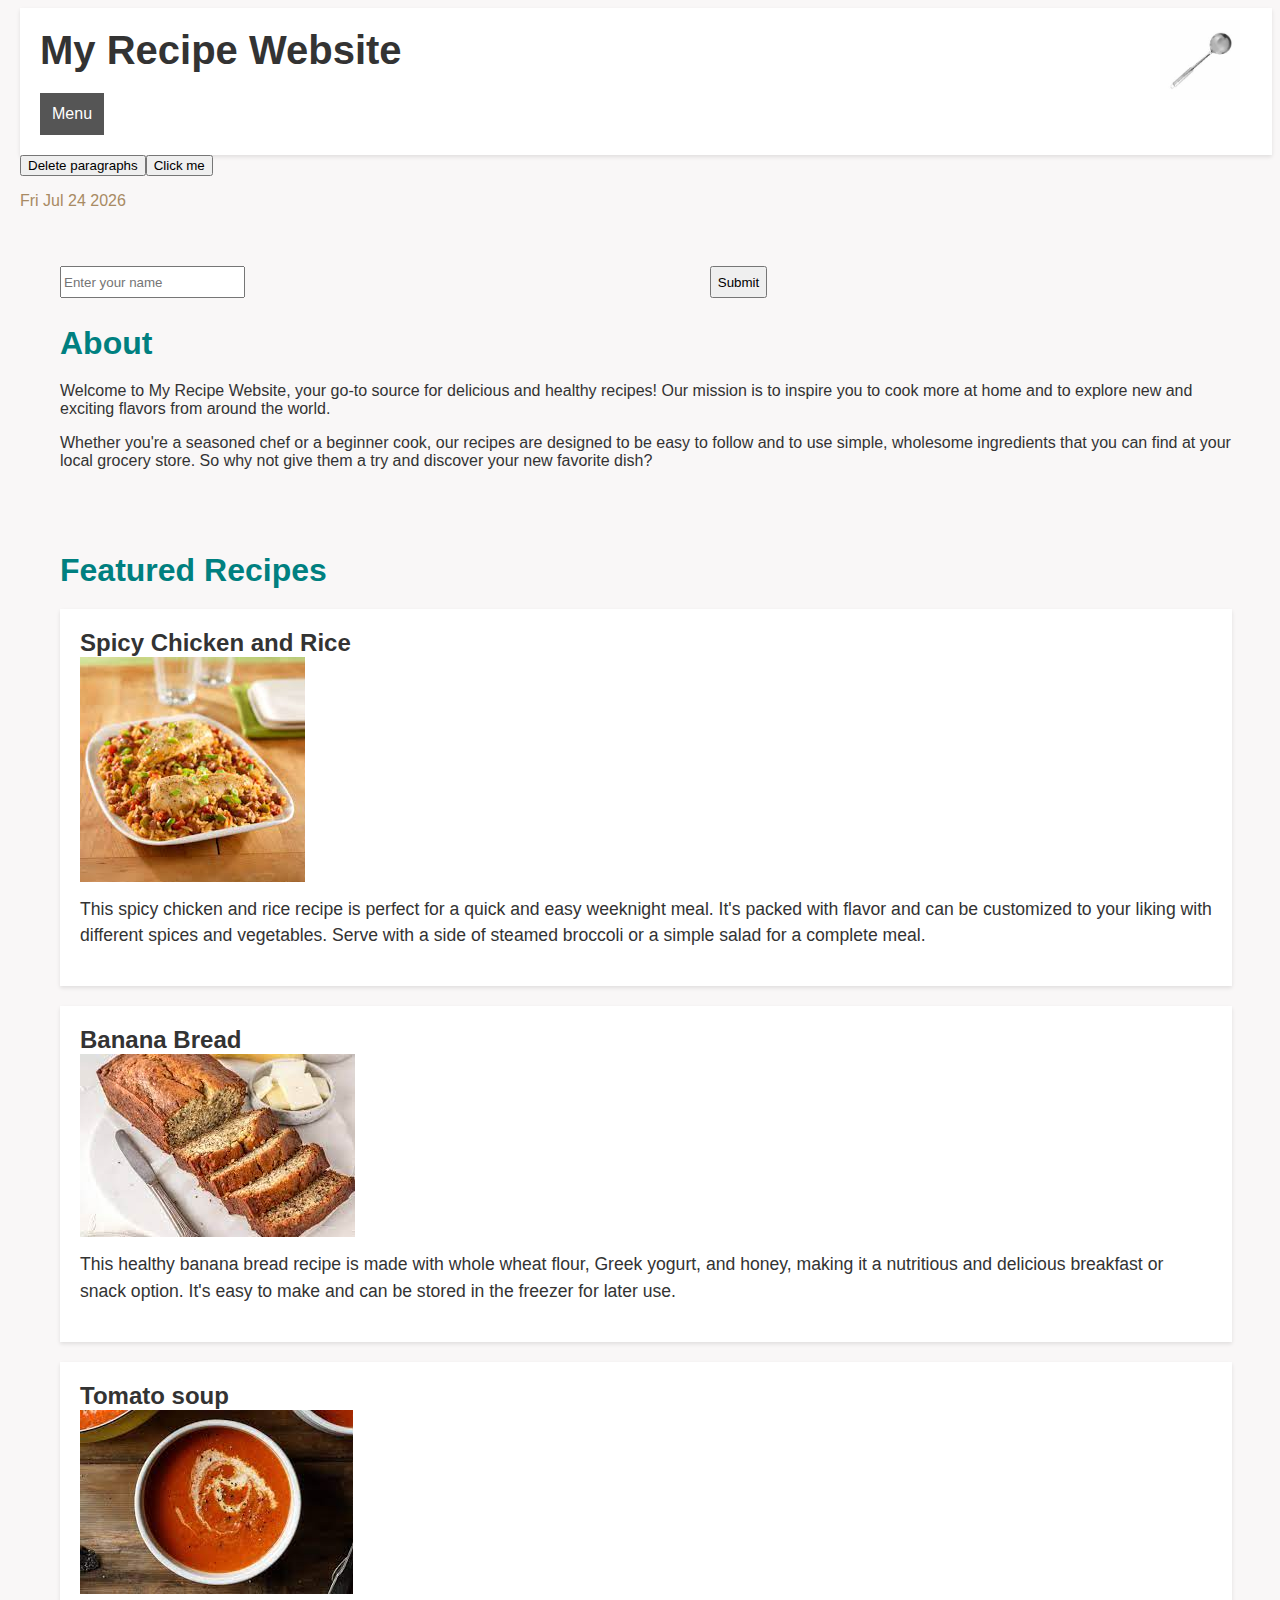
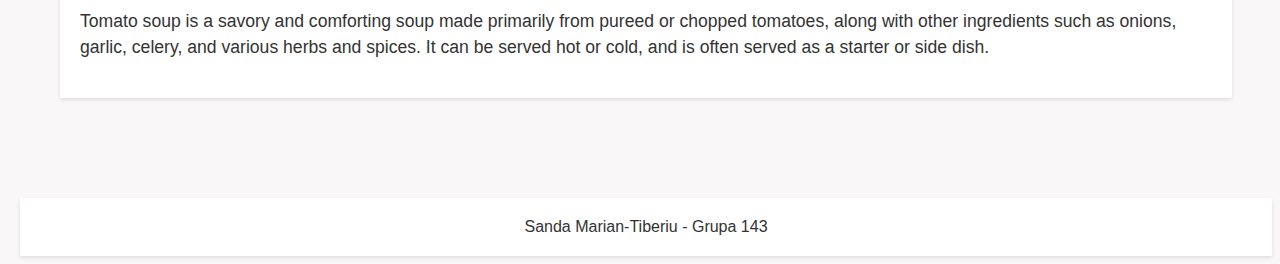
<file: Proiect tehnici web/index.html>
<!DOCTYPE html>
<html lang="en">
<head>
  <meta charset="UTF-8">
  <meta name="viewport" content="width=device-width, initial-scale=1.0">
  <title>My Recipe Website</title>
  <link rel="stylesheet" type="text/css" href="style.css">
  <script src="index.js"></script>
</head>
<body>
  <header>
    <h1>My Recipe Website</h1>
    <nav>
     <div class="dropdown">
      <button class="dropbtn">Menu</button>
      <div class="dropdown-content">
        <a href="index.html">Home</a>
        <a href="about_us.html">About us</a>
        <a href="contact.html">Contact</a>
      </div>
     </div>
    </nav>
    <div class="logo">
      <img src="logo.png" alt="Logo">
    </div>
  </header>
  <p id="currentDate"></p>
  <main>

    <input type="text" id="myInput" placeholder="Enter your name">
    <button id="submitButton">Submit</button>
    <p id="output"></p>

    <section>
      <h2>About</h2>
      <p>Welcome to My Recipe Website, your go-to source for delicious and healthy recipes! Our mission is to inspire you to cook more at home and to explore new and exciting flavors from around the world.</p>
      <p>Whether you're a seasoned chef or a beginner cook, our recipes are designed to be easy to follow and to use simple, wholesome ingredients that you can find at your local grocery store. So why not give them a try and discover your new favorite dish?</p>
    </section>

    <section>
      <h2>Featured Recipes</h2>
      <article>
        <a href="Spicy_Chicken_and_Rice.html"><h3> Spicy Chicken and Rice</h3></a>
        <img src="spicy-chicken-rice.jpg" alt="Spicy Chicken and Rice">
        <p>This spicy chicken and rice recipe is perfect for a quick and easy weeknight meal. It's packed with flavor and can be customized to your liking with different spices and vegetables. Serve with a side of steamed broccoli or a simple salad for a complete meal.</p>
      </article>

      <article>
        <a href="Banana_Bread.html"><h3>Banana Bread</h3></a>
        <img src="banana-bread.jpg" alt="Healthy Banana Bread">
        <p>This healthy banana bread recipe is made with whole wheat flour, Greek yogurt, and honey, making it a nutritious and delicious breakfast or snack option. It's easy to make and can be stored in the freezer for later use.</p>
      </article>

      <article>
        <a href="Tomato_Soup.html"><h3>Tomato soup</h3></a>
        <img src="tomato-soup.jpg" alt="Tomato soup">
        <p>Tomato soup is a savory and comforting soup made primarily from pureed or chopped tomatoes, along with other ingredients such as onions, garlic, celery, and various herbs and spices. It can be served hot or cold, and is often served as a starter or side dish.</p>
      </article>

    </section>
  </main>

  <footer>
    <p>Sanda Marian-Tiberiu - Grupa 143</p>
  </footer>
</body>
</html>
</file>
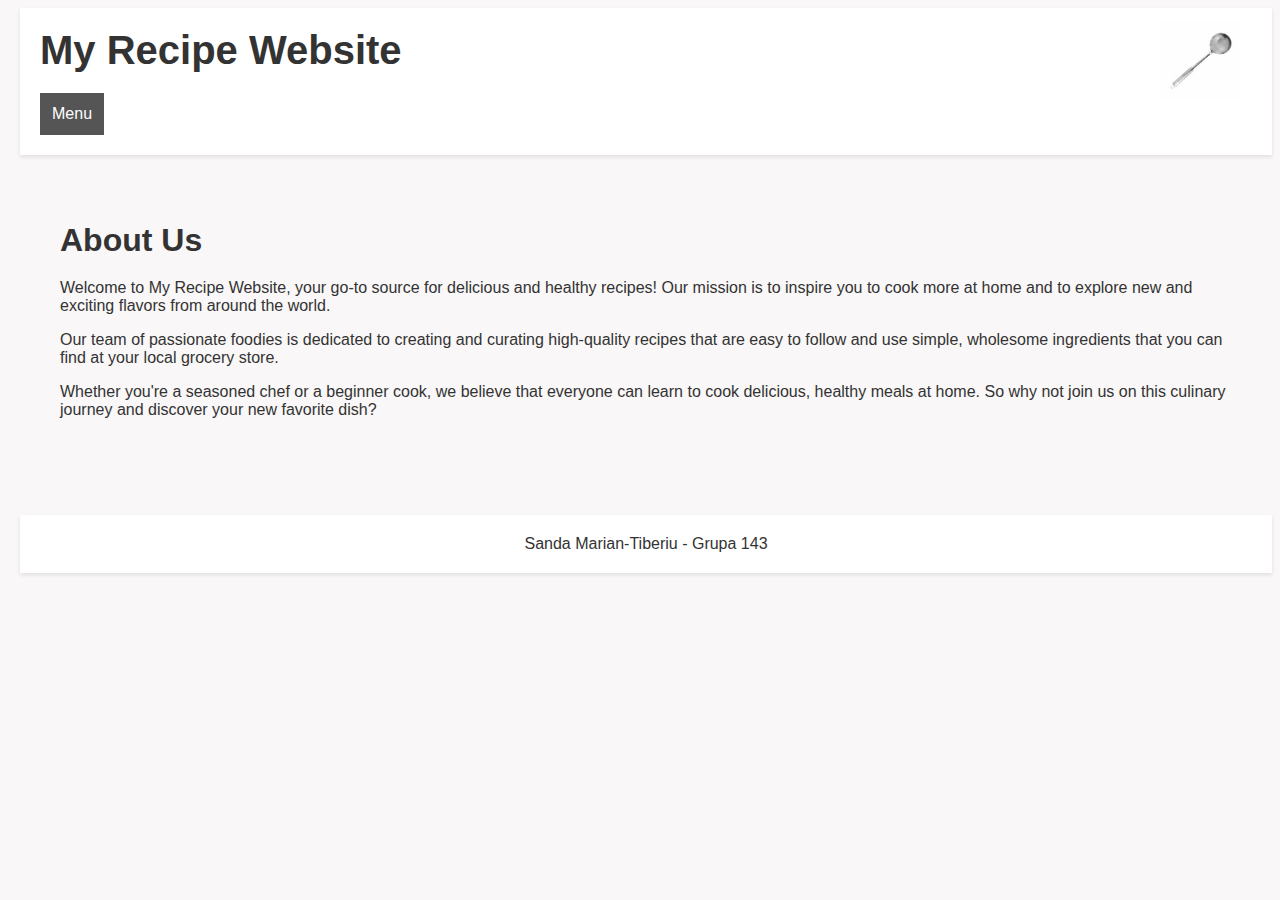
<file: Proiect tehnici web/about_us.html>
<!DOCTYPE html>
<html lang="en">
<head>
  <meta charset="UTF-8">
  <meta name="viewport" content="width=device-width, initial-scale=1.0">
  <title>About Us - My Recipe Website</title>
  <link rel="stylesheet" type="text/css" href="style.css">
</head>
<body>
  <header>
    <h1>My Recipe Website</h1>
    <nav>
     <div class="dropdown">
      <button class="dropbtn">Menu</button>
      <div class="dropdown-content">
        <a href="index.html">Home</a>
        <a href="about_us.html">About us</a>
        <a href="contact.html">Contact</a>
      </div>
     </div>
    </nav>
    <div class="logo">
      <img src="logo.png" alt="Logo">
    </div>
  </header>

  <main>
    <section>
      <h2>About Us</h2>
      <p>Welcome to My Recipe Website, your go-to source for delicious and healthy recipes! Our mission is to inspire you to cook more at home and to explore new and exciting flavors from around the world.</p>
      <p>Our team of passionate foodies is dedicated to creating and curating high-quality recipes that are easy to follow and use simple, wholesome ingredients that you can find at your local grocery store.</p>
      <p>Whether you're a seasoned chef or a beginner cook, we believe that everyone can learn to cook delicious, healthy meals at home. So why not join us on this culinary journey and discover your new favorite dish?</p>
    </section>
  </main>

  <footer>
    <p>Sanda Marian-Tiberiu - Grupa 143</p>
  </footer>
</body>
</html>
</file>
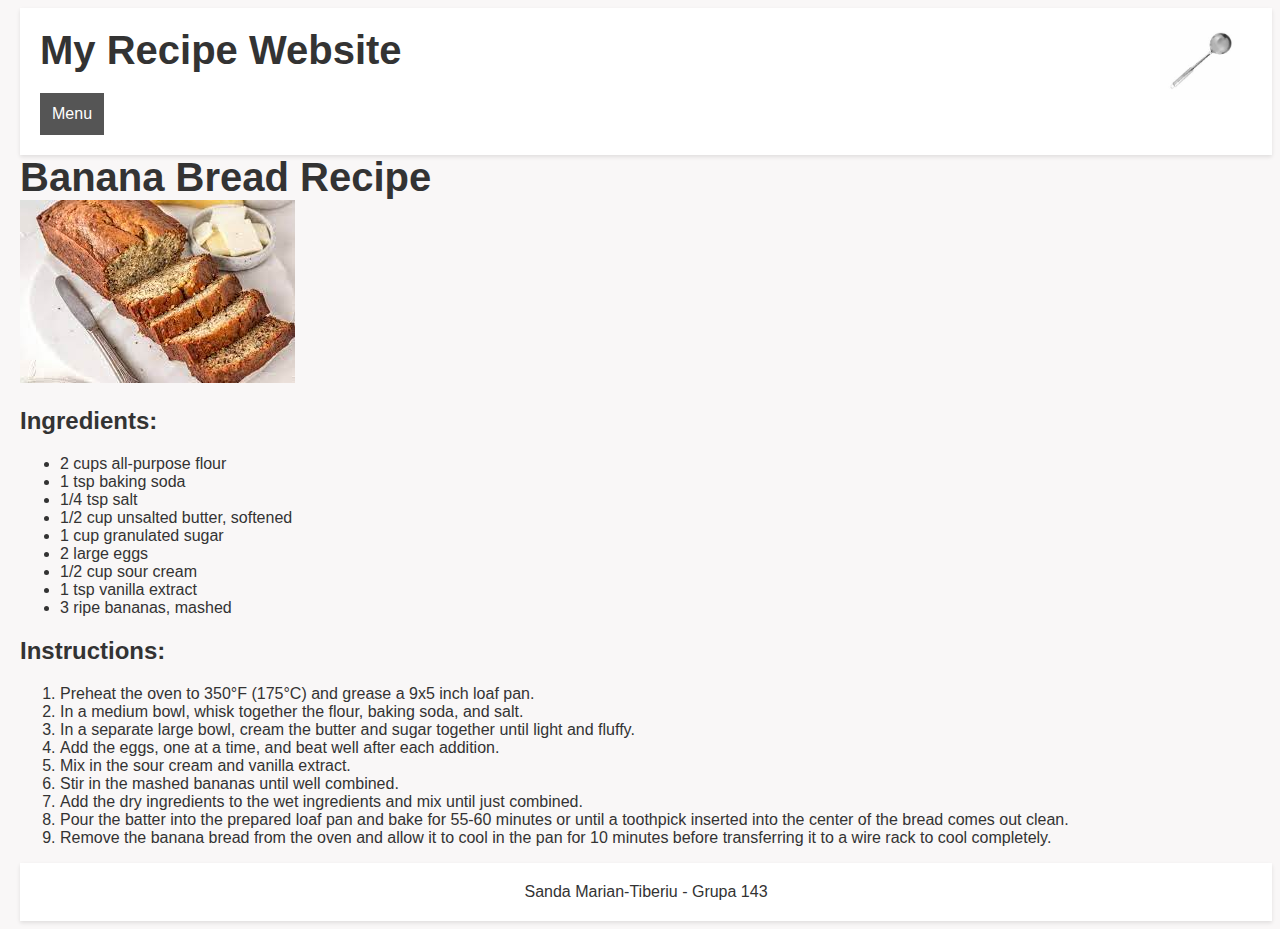
<file: Proiect tehnici web/Banana_Bread.html>
<!DOCTYPE html>
<html lang="en">
  <head>
    <meta charset="UTF-8">
    <title>Banana Bread Recipe</title>
    <link rel="stylesheet" type="text/css" href="style.css">
  </head>
  <body>
    <header>
      <h1 id=subtitles>My Recipe Website</h1>
      <nav>
       <div class="dropdown">
        <button class="dropbtn">Menu</button>
        <div class="dropdown-content">
          <a href="index.html">Home</a>
          <a href="about_us.html">About us</a>
          <a href="contact.html">Contact</a>
        </div>
       </div>
      </nav>
      <div class="logo">
        <img src="logo.png" alt="Logo">
      </div>
    </header>
    <h1>Banana Bread Recipe</h1>
    <img src="banana-bread.jpg" alt="Healthy Banana Bread">

    <h2>Ingredients:</h2>
      <ul>
        <li>2 cups all-purpose flour</li>
        <li>1 tsp baking soda</li>
        <li>1/4 tsp salt</li>
        <li>1/2 cup unsalted butter, softened</li>
        <li>1 cup granulated sugar</li>
        <li>2 large eggs</li>
        <li>1/2 cup sour cream</li>
        <li>1 tsp vanilla extract</li>
        <li>3 ripe bananas, mashed</li>
      </ul>

    <h2>Instructions:</h2>
      <ol>
        <li>Preheat the oven to 350°F (175°C) and grease a 9x5 inch loaf pan.</li>
        <li>In a medium bowl, whisk together the flour, baking soda, and salt.</li>
        <li>In a separate large bowl, cream the butter and sugar together until light and fluffy.</li>
        <li>Add the eggs, one at a time, and beat well after each addition.</li>
        <li>Mix in the sour cream and vanilla extract.</li>
        <li>Stir in the mashed bananas until well combined.</li>
        <li>Add the dry ingredients to the wet ingredients and mix until just combined.</li>
        <li>Pour the batter into the prepared loaf pan and bake for 55-60 minutes or until a toothpick inserted into the center of the bread comes out clean.</li>
        <li>Remove the banana bread from the oven and allow it to cool in the pan for 10 minutes before transferring it to a wire rack to cool completely.</li>
      </ol>
    <footer>
      <p>Sanda Marian-Tiberiu - Grupa 143</p>
    </footer>
  </body>
</html>
</file>
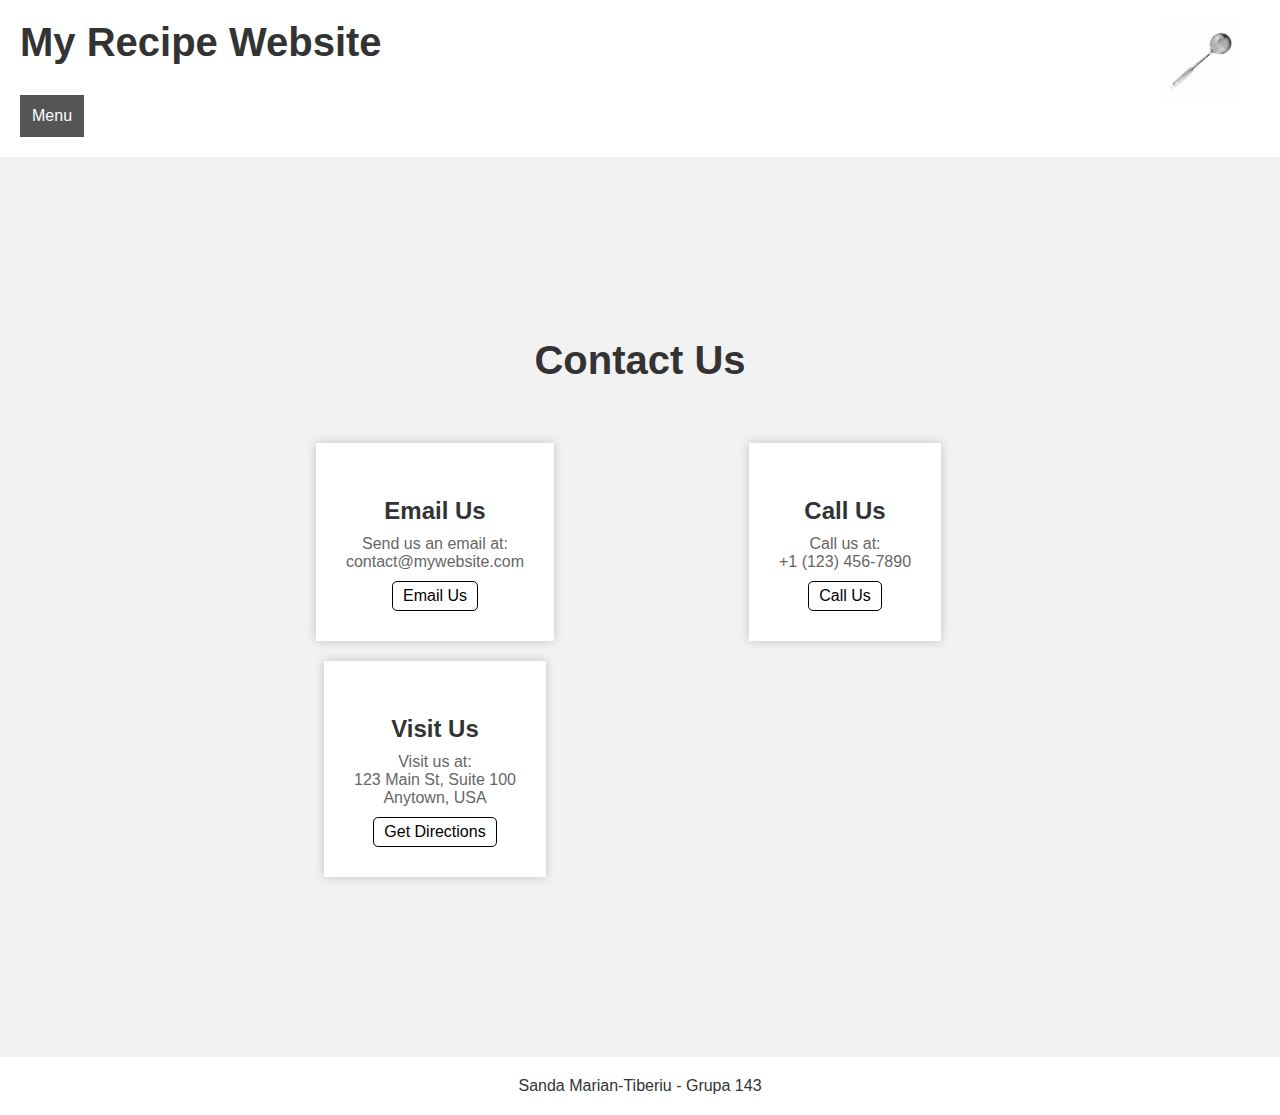
<file: Proiect tehnici web/contact.html>
<!DOCTYPE html>
<html lang="en">
<head>
	<meta charset="UTF-8">
	<meta name="viewport" content="width=device-width, initial-scale=1.0">
	<title>Contact Us</title>
  <link rel="stylesheet" type="text/css" href="style.css">
  <link rel="stylesheet" type="text/css" href="contact.css">
</head>
<body>
  <header>
    <h1 id=subtitles>My Recipe Website</h1>
    <nav>
     <div class="dropdown">
      <button class="dropbtn">Menu</button>
      <div class="dropdown-content">
        <a href="index.html">Home</a>
        <a href="about_us.html">About us</a>
        <a href="contact.html">Contact</a>
      </div>
     </div>
    </nav>
    <div class="logo">
      <img src="logo.png" alt="Logo">
    </div>
  </header>

	<div class="container">
		<h1>Contact Us</h1>
		<div class="grid">
			<div class="grid-item">
				<h3>Email Us</h3>
				<p>Send us an email at:</p>
				<p>contact@mywebsite.com</p>
				<a href="#">Email Us</a>
			</div>
			<div class="grid-item">
				<h3>Call Us</h3>
				<p>Call us at:</p>
				<p>+1 (123) 456-7890</p>
				<a href="#">Call Us</a>
			</div>
			<div class="grid-item">
				<h3>Visit Us</h3>
				<p>Visit us at:</p>
				<p>123 Main St, Suite 100</p>
				<p>Anytown, USA</p>
				<a href="#">Get Directions</a>
			</div>
		</div>
  </div>
  <footer>
    <p>Sanda Marian-Tiberiu - Grupa 143</p>
  </footer>
</body>
</file>
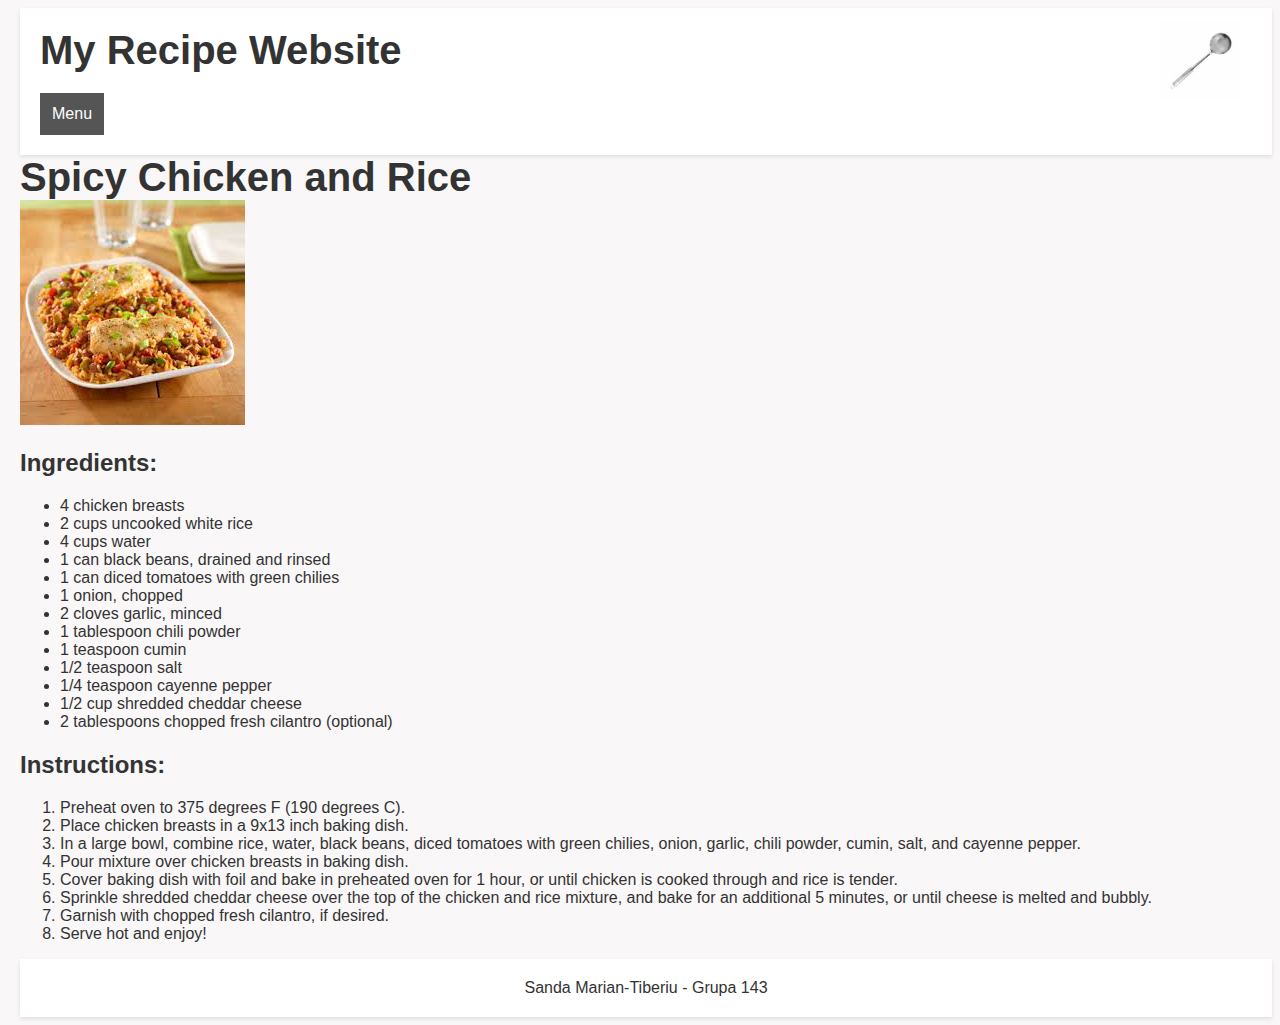
<file: Proiect tehnici web/Spicy_Chicken_and_Rice.html>
<!DOCTYPE html>
<html lang="en">
  <head>
    <meta charset="UTF-8">
    <title>Spicy Chicken and Rice Recipe</title>
    <link rel="stylesheet" type="text/css" href="style.css">
  </head>
  <body>
    <header>
      <h1 id=subtitles>My Recipe Website</h1>
      <nav>
       <div class="dropdown">
        <button class="dropbtn">Menu</button>
        <div class="dropdown-content">
          <a href="index.html">Home</a>
          <a href="about_us.html">About us</a>
          <a href="contact.html">Contact</a>
        </div>
       </div>
      </nav>
      <div class="logo">
        <img src="logo.png" alt="Logo">
      </div>
    </header>
    <h1>Spicy Chicken and Rice</h1>
    <img src="spicy-chicken-rice.jpg" alt="Spicy Chicken and Rice">
    <h2>Ingredients:</h2>
    <ul>
      <li>4 chicken breasts</li>
      <li>2 cups uncooked white rice</li>
      <li>4 cups water</li>
      <li>1 can black beans, drained and rinsed</li>
      <li>1 can diced tomatoes with green chilies</li>
      <li>1 onion, chopped</li>
      <li>2 cloves garlic, minced</li>
      <li>1 tablespoon chili powder</li>
      <li>1 teaspoon cumin</li>
      <li>1/2 teaspoon salt</li>
      <li>1/4 teaspoon cayenne pepper</li>
      <li>1/2 cup shredded cheddar cheese</li>
      <li>2 tablespoons chopped fresh cilantro (optional)</li>
    </ul>
    <h2>Instructions:</h2>
    <ol>
      <li>Preheat oven to 375 degrees F (190 degrees C).</li>
      <li>Place chicken breasts in a 9x13 inch baking dish.</li>
      <li>In a large bowl, combine rice, water, black beans, diced tomatoes with green chilies, onion, garlic, chili powder, cumin, salt, and cayenne pepper.</li>
      <li>Pour mixture over chicken breasts in baking dish.</li>
      <li>Cover baking dish with foil and bake in preheated oven for 1 hour, or until chicken is cooked through and rice is tender.</li>
      <li>Sprinkle shredded cheddar cheese over the top of the chicken and rice mixture, and bake for an additional 5 minutes, or until cheese is melted and bubbly.</li>
      <li>Garnish with chopped fresh cilantro, if desired.</li>
      <li>Serve hot and enjoy!</li>
    </ol>
    <footer>
      <p>Sanda Marian-Tiberiu - Grupa 143</p>
    </footer>
  </body>
</html>
</file>
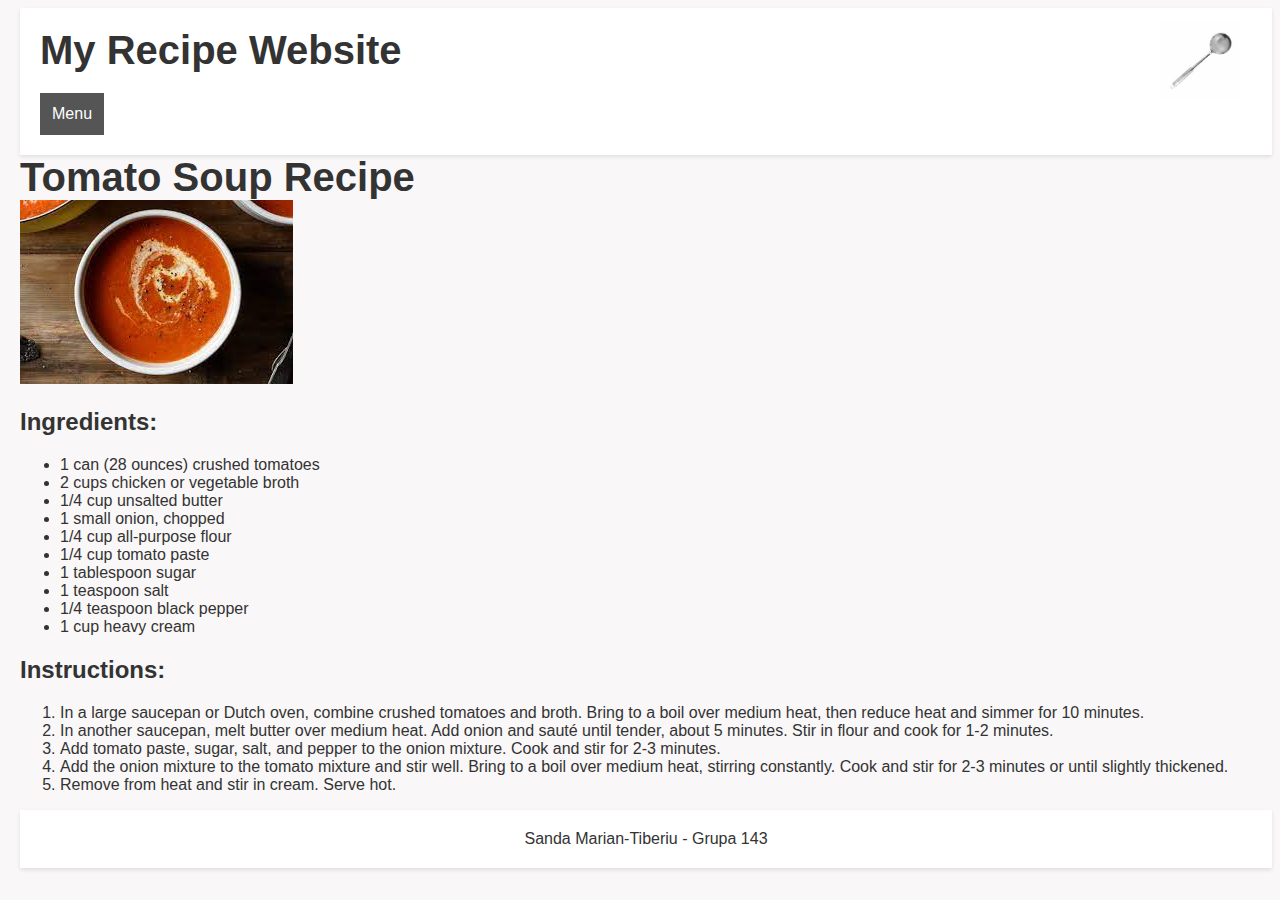
<file: Proiect tehnici web/Tomato_Soup.html>
<!DOCTYPE html>
<html lang="en">
<head>
  <meta charset="UTF-8">
  <title>Tomato Soup Recipe</title>
  <link rel="stylesheet" type="text/css" href="style.css">
</head>
<body>
  <header>
    <h1 id=subtitles>My Recipe Website</h1>
    <nav>
     <div class="dropdown">
      <button class="dropbtn">Menu</button>
      <div class="dropdown-content">
        <a href="index.html">Home</a>
        <a href="about_us.html">About us</a>
        <a href="contact.html">Contact</a>
      </div>
     </div>
    </nav>
    <div class="logo">
      <img src="logo.png" alt="Logo">
    </div>
  </header>
  <h1>Tomato Soup Recipe</h1>
  <img src="tomato-soup.jpg" alt="Tomato soup">
    <h2>Ingredients:</h2>
    <ul>
      <li>1 can (28 ounces) crushed tomatoes</li>
      <li>2 cups chicken or vegetable broth</li>
      <li>1/4 cup unsalted butter</li>
      <li>1 small onion, chopped</li>
      <li>1/4 cup all-purpose flour</li>
      <li>1/4 cup tomato paste</li>
      <li>1 tablespoon sugar</li>
      <li>1 teaspoon salt</li>
      <li>1/4 teaspoon black pepper</li>
      <li>1 cup heavy cream</li>
    </ul>

    <h2>Instructions:</h2>
    <ol>
      <li>In a large saucepan or Dutch oven, combine crushed tomatoes and broth. Bring to a boil over medium heat, then reduce heat and simmer for 10 minutes.</li>
      <li>In another saucepan, melt butter over medium heat. Add onion and sauté until tender, about 5 minutes. Stir in flour and cook for 1-2 minutes.</li>
      <li>Add tomato paste, sugar, salt, and pepper to the onion mixture. Cook and stir for 2-3 minutes.</li>
      <li>Add the onion mixture to the tomato mixture and stir well. Bring to a boil over medium heat, stirring constantly. Cook and stir for 2-3 minutes or until slightly thickened.</li>
      <li>Remove from heat and stir in cream. Serve hot.</li>
    </ol>

  <footer>
    <p>Sanda Marian-Tiberiu - Grupa 143</p>
  </footer>
</body>
</html>
</file>
<file: Proiect tehnici web/style.css>
body {
  margin-left: 20px;
  font-family: Arial, sans-serif;
  background-color: #f9f7f7;
  color: #333333;
}

.highlight {
      background-color: yellow;
    }

a {
  text-decoration: none;
  color: #333333;
}

img {
  max-width: 100%;
  height: auto;
}

header {
  background-color: #ffffff;
  box-shadow: 0 2px 4px rgba(0, 0, 0, 0.1);
  padding: 20px;
}

h1 {
  font-size: 2.5rem;
  margin: 0;
}

nav {
  display: flex;
  justify-content: space-between;
  align-items: center;
  margin-top: 20px;
}

nav ul {
  display: flex;
  list-style: none;
}

nav ul li {
  margin-left: 20px;
}

nav ul li:first-of-type {
  margin-left: 0;
}

nav ul li a:hover {
  border-bottom: 2px solid #b35a11;
}

main {
  max-width: 1200px;
  margin: 0 auto;
  padding: 40px;
  display: flex;
  flex-wrap: wrap;
  justify-content: space-between;
}

section {
  width: 100%;
  margin-bottom: 40px;
}

section h2 {
  font-size: 2rem;
  margin-bottom: 20px;
}

article {
  background-color: #ffffff;
  box-shadow: 0 2px 4px rgba(0, 0, 0, 0.1);
  padding: 20px;
  flex-basis: calc(33.33% - 20px);
  margin-bottom: 20px;
}

article h3 {
  font-size: 1.5rem;
  margin: 0;
}

article p {
  margin-top: 10px;
  font-size: 1.1rem;
  line-height: 1.5;
}

footer {
  background-color: #ffffff;
  box-shadow: 0 2px 4px rgba(0, 0, 0, 0.1);
  text-align: center;
  padding: 20px;
}

footer p {
  margin: 0;
}

@media screen and (max-width: 768px) {
  nav {
    flex-direction: column;
  }

  nav ul {
    margin-top: 20px;
    justify-content: space-around;
  }

  nav ul li {
    margin: 0;
  }

  nav ul li:first-of-type {
    margin-top: 20px;
  }

  main {
    padding: 20px;
  }

  article {
    flex-basis: calc(50% - 10px);
  }
}

@media screen and (max-width: 480px) {
  article {
    flex-basis: 100%;
  }
}

.dropdown-content {
  display: none;
}

.dropbtn {
  background-color: #555;
  color: white;
  padding: 12px;
  font-size: 16px;
  border: none;
  cursor: pointer;
}

.dropdown-content a {
  color: black;
  padding: 12px 16px;
  text-decoration: none;
  display: block;
}

.dropdown:hover .dropdown-content {
  display: block;
}

.dropdown-content a:hover {
  font-size: 1.2em;
  transition: font-size 0.2s ease-in-out;
}

.logo {
  position: absolute;
  margin-right: 40px;
  margin-top: 20px;
  top: 0;
  right: 0;
  width: 80px;
  animation: spin 2s infinite linear;
}

@keyframes spin {
  0% { transform: rotate(0deg); }
  100% { transform: rotate(360deg); }
}
</file>
<file: Proiect tehnici web/contact.css>
body {
  margin: 0;
  font-family: Arial, sans-serif;
  padding: 0;
}

.container {
	display: flex;
	flex-direction: column;
	align-items: center;
	justify-content: center;
	height: 100vh;
	background-color: #f2f2f2;
}

h1 {
	font-size: 2.5rem;
	margin-bottom: 30px;
}

.grid {
	display: grid;
	grid-template-columns: 1fr 1fr;
	grid-gap: 20px;
	align-items: center;
	justify-items: center;
	margin-top: 30px;
	width: 80%;
	max-width: 800px;
}

.grid-item {
	display: flex;
	flex-direction: column;
	align-items: center;
	justify-content: center;
	background-color: #fff;
	padding: 30px;
	box-shadow: 0 0 10px rgba(0, 0, 0, 0.2);
}

.grid-item h3 {
	font-size: 1.5rem;
	margin-bottom: 10px;
}

.grid-item p {
	margin: 0;
	font-size: 1rem;
	color: #666;
	text-align: center;
}

.grid-item a {
	display: block;
	margin-top: 10px;
	font-size: 1rem;
	color: #000;
	text-align: center;
	text-decoration: none;
	border: 1px solid #000;
	padding: 5px 10px;
	border-radius: 5px;
	transition: background-color 0.3s ease;
}

.grid-item a:hover {
	background-color: #000;
	color: #fff;
	cursor: pointer;
}
</file>
